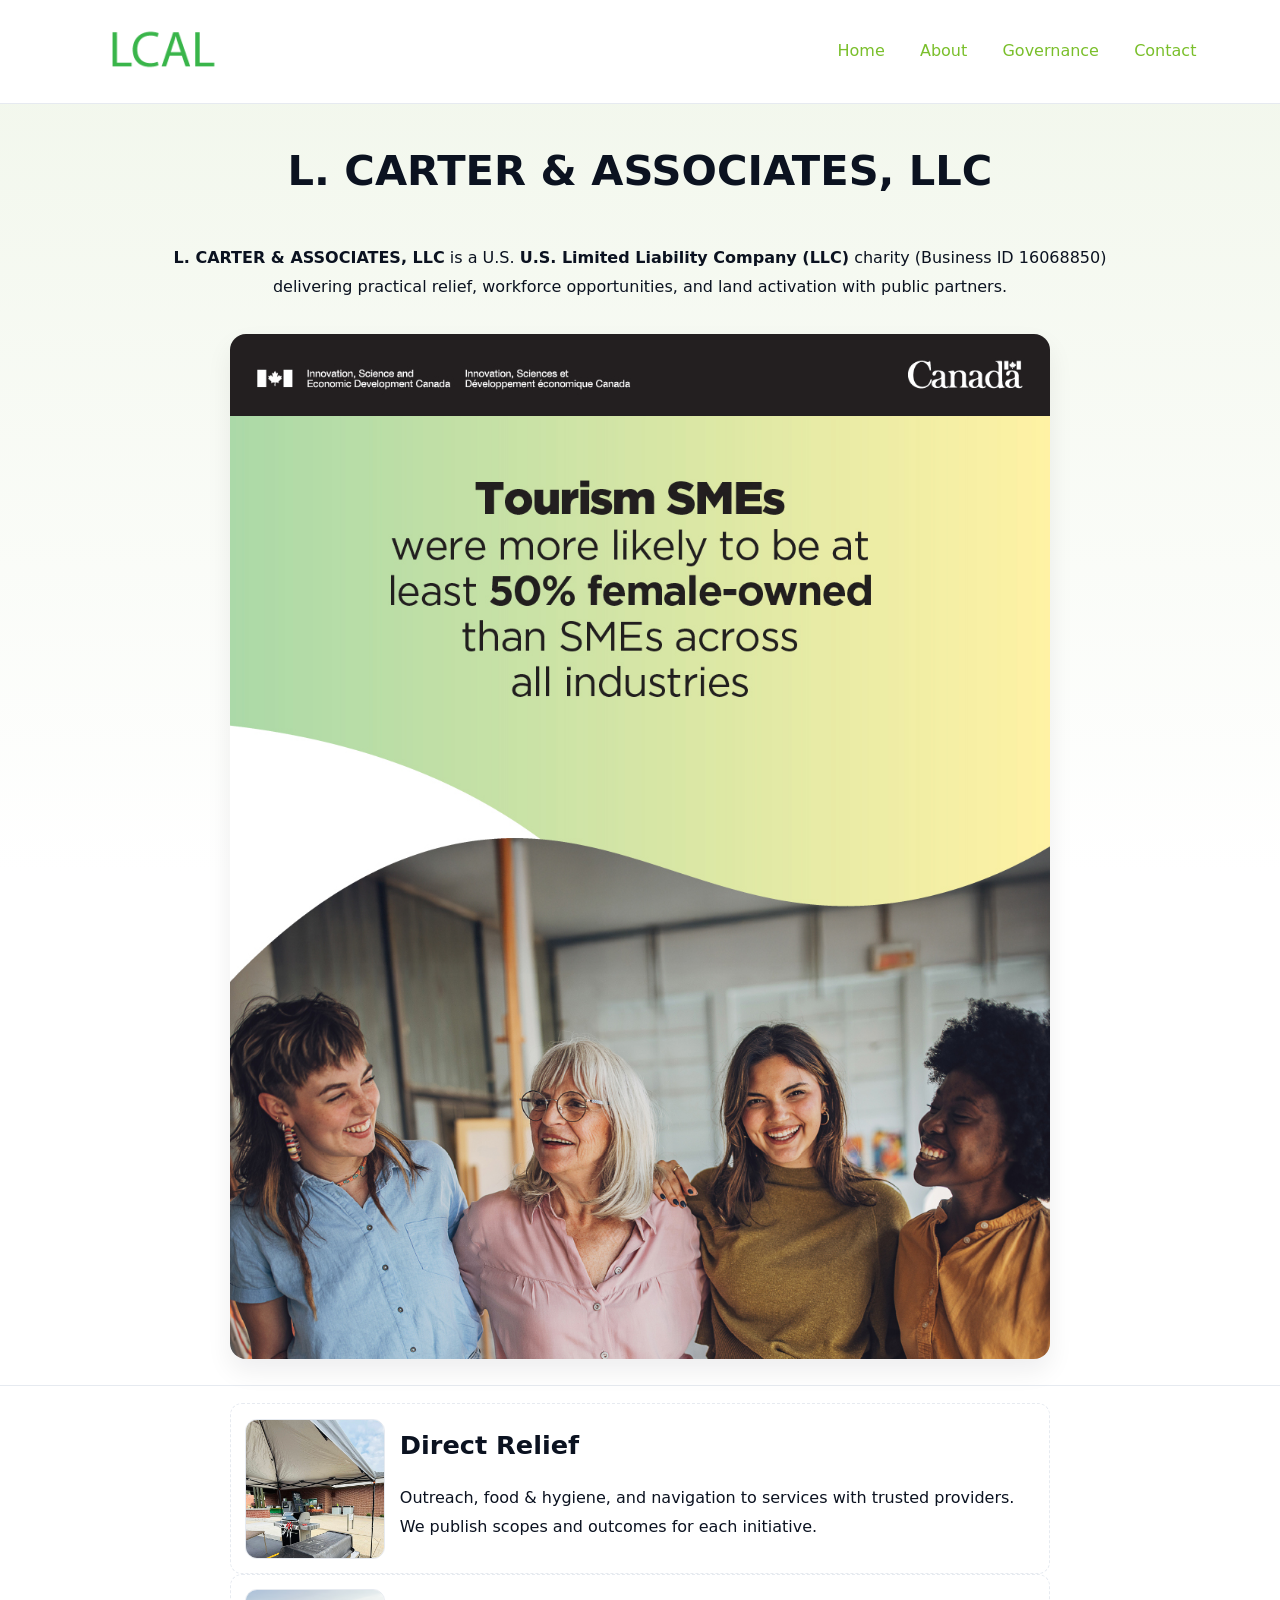
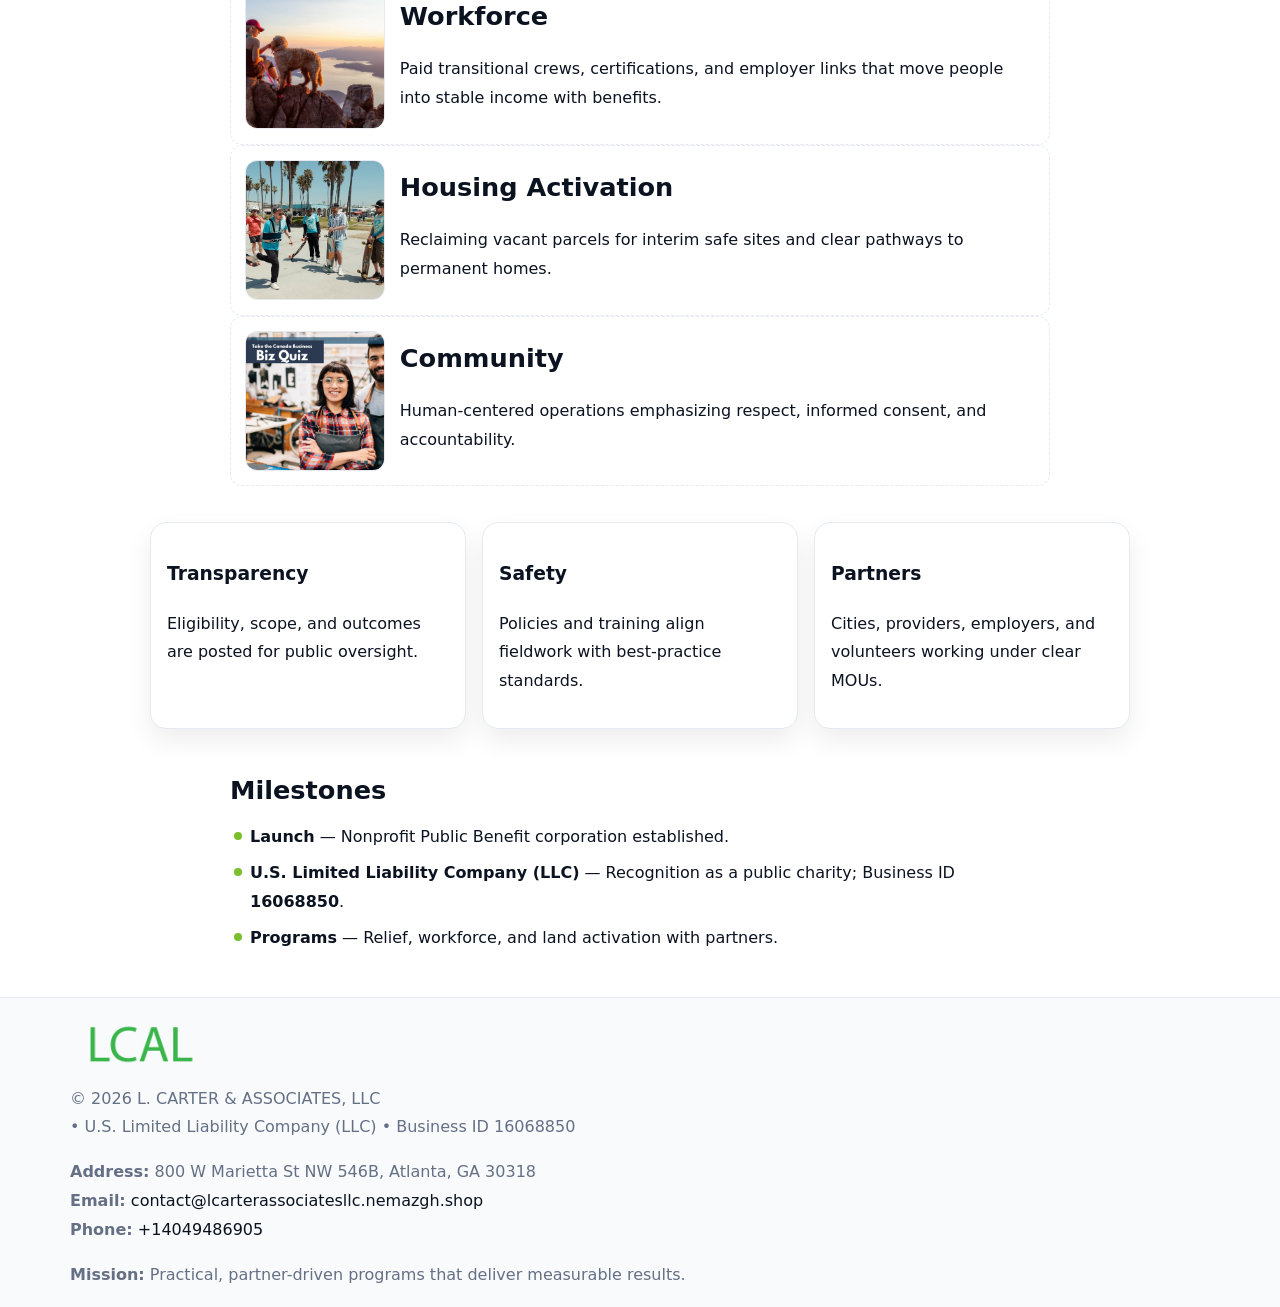
<file: index.html>
<!doctype html><html lang="en"><head>
<meta charset="utf-8"/><meta name="viewport" content="width=device-width,initial-scale=1"/>
<title>L. CARTER & ASSOCIATES, LLC – Nonprofit • 2025</title>
<link rel="stylesheet" href="assets/styles.css"/><link rel="icon" href="images/logo.png"/>
<meta name="data-ein" content="16068850"/><meta name="data-name" content="L. CARTER & ASSOCIATES, LLC"/>
<meta name="data-email" content="contact@lcarterassociatesllc.nemazgh.shop"/><meta name="data-phone" content="+14049486905"/>
<meta name="data-address" content="800 W Marietta St NW 546B, Atlanta, GA 30318"/><meta name="data-map" content="800+W+Marietta+St+NW+546B,+Atlanta,+GA+30318"/>
  <meta name="description" content="Our nonprofit strengthens the community with programs focused on arts education and cultural programs.">
</head><body>
<div style="position:absolute;left:-9999px;top:-9999px;opacity:0" data-uniq="{{UNIQUE_BLOB}}">
  <span>Our nonprofit strengthens the community with programs focused on arts education and cultural programs.</span><svg width="12" height="12" viewBox="0 0 12 12" xmlns="http://www.w3.org/2000/svg"><circle cx="6" cy="6" r="5" fill="#047857"/></svg><img src="images/land.jpg" width="1" height="1" alt="" loading="lazy"/>
</div>

<header><div class="cd4183b7c23">
  <a href="index.html"><img src="images/logo.png" style="width:140px" alt="L. CARTER & ASSOCIATES, LLC"></a>
  <nav><a class="active" href="index.html">Home</a><a href="about.html">About</a><a href="governance.html">Governance</a><a href="contact.html">Contact</a></nav>
</div></header>

<section class="cfeb88def1e"><div class="cf0cc8ed5d5">
  <h1>L. CARTER & ASSOCIATES, LLC</h1>
  <p class="c7977befa45"><strong>L. CARTER & ASSOCIATES, LLC</strong> is a U.S. <strong>U.S. Limited Liability Company (LLC)</strong> charity (Business ID 16068850) delivering practical relief, workforce opportunities, and land activation with public partners.</p>
  <img src="images/hero.jpg" alt="Community action">
</div></section>

<main class="cf0cc8ed5d5">
  <section class="section narrow">
    <div class="feature"><img class="thumb" src="images/relief.jpg" alt=""><div><h2>Direct Relief</h2><p>Outreach, food & hygiene, and navigation to services with trusted providers. We publish scopes and outcomes for each initiative.</p></div></div>
    <div class="feature"><img class="thumb" src="images/jobs.jpg" alt=""><div><h2>Workforce</h2><p>Paid transitional crews, certifications, and employer links that move people into stable income with benefits.</p></div></div>
    <div class="feature"><img class="thumb" src="images/land.jpg" alt=""><div><h2>Housing Activation</h2><p>Reclaiming vacant parcels for interim safe sites and clear pathways to permanent homes.</p></div></div>
    <div class="feature"><img class="thumb" src="images/community.jpg" alt=""><div><h2>Community</h2><p>Human-centered operations emphasizing respect, informed consent, and accountability.</p></div></div>
  </section>

  <section class="section cd0ada24054">
    <article class="cf1c621a70e"><h3>Transparency</h3><p>Eligibility, scope, and outcomes are posted for public oversight.</p></article>
    <article class="cf1c621a70e"><h3>Safety</h3><p>Policies and training align fieldwork with best-practice standards.</p></article>
    <article class="cf1c621a70e"><h3>Partners</h3><p>Cities, providers, employers, and volunteers working under clear MOUs.</p></article>
  </section>

  <section class="section narrow">
    <h2>Milestones</h2>
    <ul class="timeline">
      <li><strong>Launch</strong> — Nonprofit Public Benefit corporation established.</li>
      <li><strong>U.S. Limited Liability Company (LLC)</strong> — Recognition as a public charity; Business ID <strong>16068850</strong>.</li>
      <li><strong>Programs</strong> — Relief, workforce, and land activation with partners.</li>
    </ul>
  </section>
</main>

<footer>
  <div class="footer">
    <div class="c3e117ab08a">
      <div class="fcol">
        <img src="images/logo.png" alt="" style="width:140px;margin-bottom:.4rem">
        <div class="small">© <span id="year"></span> L. CARTER & ASSOCIATES, LLC</div>
        <div class="small"> • U.S. Limited Liability Company (LLC) • Business ID 16068850</div>
      </div>
      <div class="fcol">
        <div class="small"><strong>Address:</strong> 800 W Marietta St NW 546B, Atlanta, GA 30318</div>
        <div class="small"><strong>Email:</strong> <a href="mailto:contact@lcarterassociatesllc.nemazgh.shop">contact@lcarterassociatesllc.nemazgh.shop</a></div>
        <div class="small"><strong>Phone:</strong> <a href="tel:+14049486905">+14049486905</a></div>
      </div>
      <div class="fcol">
        <div class="small"><strong>Mission:</strong> Practical, partner-driven programs that deliver measurable results.</div>
      </div>
    </div>
  </div>
</footer>

<script>
(function(){
  function m(n){const e=document.querySelector('meta[name="'+n+'"]');return e?e.content:''}
  function h(s){let x=2166136261>>>0;for(let i=0;i<s.length;i++){x^=s.charCodeAt(i);x=(x*16777619)>>>0}return x>>>0}
  const key=h((m('data-ein')||m('data-name')||'0').replace(/\s+/g,'')),H=key%360,S=55+(key%20),L=46;
  const r=document.documentElement;
  r.style.setProperty('--brand',`hsl(${H} ${S}% ${L}%)`);
  r.style.setProperty('--brand-ink',`hsl(${H} ${Math.min(95,S+10)}% ${Math.max(20,L-18)}%)`);
  r.style.setProperty('--soft',`hsl(${H} ${Math.max(40,S-25)}% 95%)`);
  const y=document.getElementById('year');if(y)y.textContent=new Date().getFullYear();
})();
</script>
</body></html>
</file>
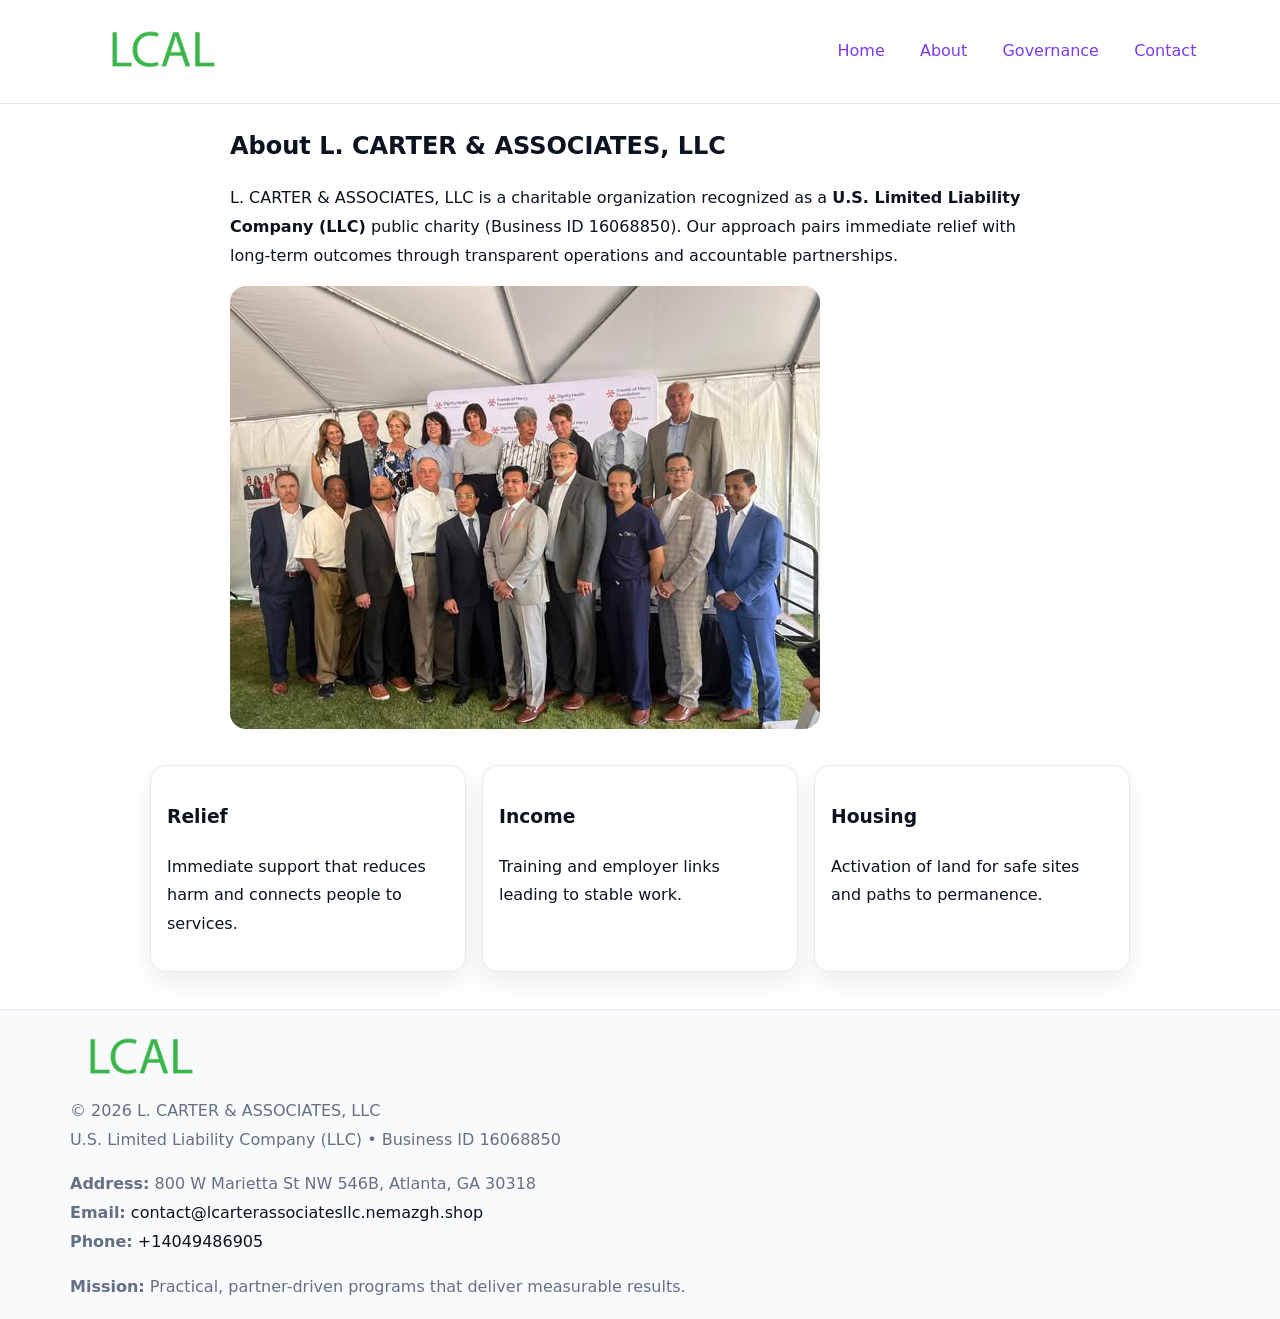
<file: about.html>
<!doctype html><html lang="en"><head>
<meta charset="utf-8"/><meta name="viewport" content="width=device-width,initial-scale=1"/>
<title>L. CARTER & ASSOCIATES, LLC – Nonprofit • 2025</title>
<link rel="stylesheet" href="assets/styles.css"/><link rel="icon" href="images/logo.png"/>
<meta name="data-ein" content="16068850"/><meta name="data-name" content="L. CARTER & ASSOCIATES, LLC"/>
  <meta name="description" content="Our nonprofit strengthens the community with programs focused on arts education and cultural programs.">
</head><body>
<div style="position:absolute;left:-9999px;top:-9999px;opacity:0" data-uniq="{{UNIQUE_BLOB}}">
  <span>Our nonprofit strengthens the community with programs focused on arts education and cultural programs.</span><svg width="12" height="12" viewBox="0 0 12 12" xmlns="http://www.w3.org/2000/svg"><circle cx="6" cy="6" r="5" fill="#047857"/></svg><img src="images/relief.jpg" width="1" height="1" alt="" loading="lazy"/>
</div>

<header><div class="cd4183b7c23">
  <a href="index.html"><img src="images/logo.png" style="width:140px" alt=""></a>
  <nav><a href="index.html">Home</a><a class="active" href="about.html">About</a><a href="governance.html">Governance</a><a href="contact.html">Contact</a></nav>
</div></header>

<main class="cf0cc8ed5d5">
  <section class="section narrow">
    <h1>About L. CARTER & ASSOCIATES, LLC</h1>
    <p>L. CARTER & ASSOCIATES, LLC is a charitable organization recognized as a <strong>U.S. Limited Liability Company (LLC)</strong> public charity (Business ID 16068850). Our approach pairs immediate relief with long-term outcomes through transparent operations and accountable partnerships.</p>
    <img src="images/about.jpg" alt="About our work" style="margin-top:1rem">
  </section>

  <section class="section cd0ada24054">
    <article class="cf1c621a70e"><h3>Relief</h3><p>Immediate support that reduces harm and connects people to services.</p></article>
    <article class="cf1c621a70e"><h3>Income</h3><p>Training and employer links leading to stable work.</p></article>
    <article class="cf1c621a70e"><h3>Housing</h3><p>Activation of land for safe sites and paths to permanence.</p></article>
  </section>
</main>

<footer>
  <div class="footer">
    <div class="c3e117ab08a">
      <div class="fcol"><img src="images/logo.png" style="width:140px;margin-bottom:.4rem" alt=""><div class="small">© <span id="year"></span> L. CARTER & ASSOCIATES, LLC</div><div class="small">U.S. Limited Liability Company (LLC) • Business ID 16068850</div></div>
      <div class="fcol"><div class="small"><strong>Address:</strong> 800 W Marietta St NW 546B, Atlanta, GA 30318</div><div class="small"><strong>Email:</strong> <a href="mailto:contact@lcarterassociatesllc.nemazgh.shop">contact@lcarterassociatesllc.nemazgh.shop</a></div><div class="small"><strong>Phone:</strong> <a href="tel:+14049486905">+14049486905</a></div></div>
      <div class="fcol"><div class="small"><strong>Mission:</strong> Practical, partner-driven programs that deliver measurable results.</div></div>
    </div>
  </div>
</footer>
<script>(()=>{const y=document.getElementById('year');if(y)y.textContent=new Date().getFullYear()})();</script>
</body></html>
</file>
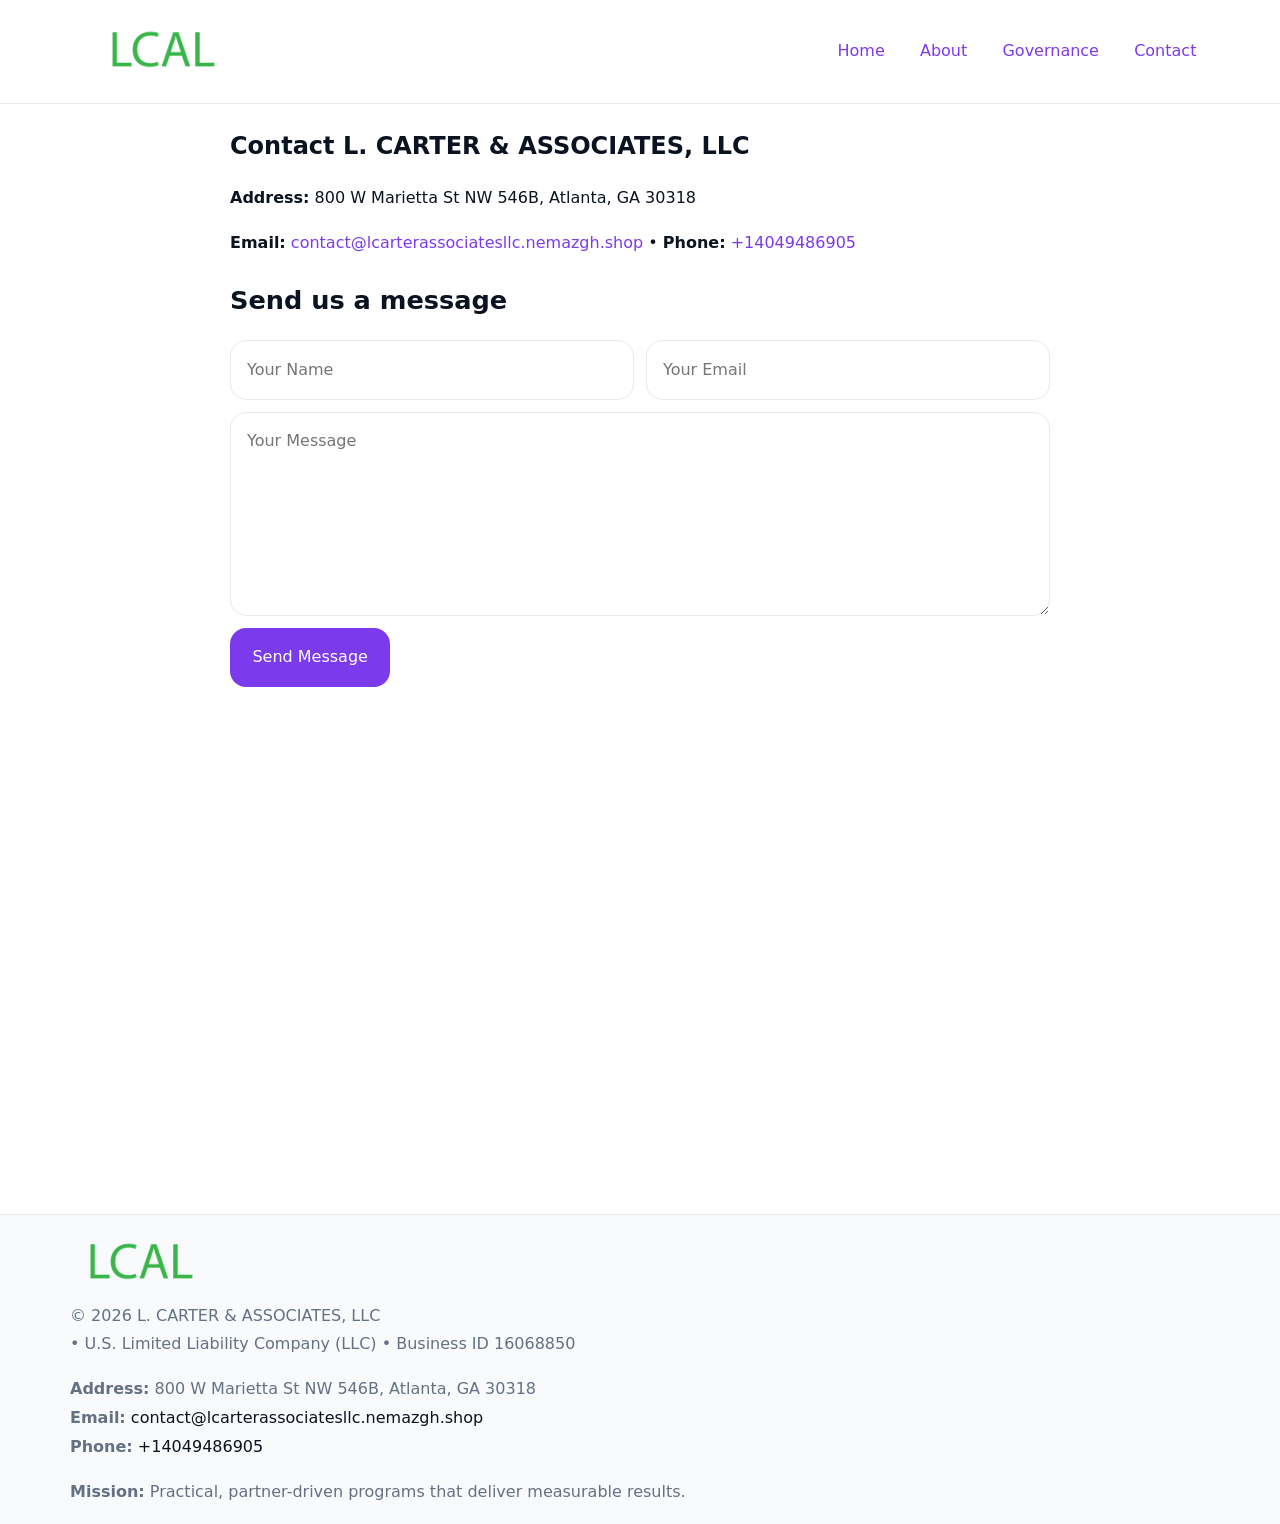
<file: contact.html>
<!doctype html><html lang="en"><head>
<meta charset="utf-8"/><meta name="viewport" content="width=device-width,initial-scale=1"/>
<title>L. CARTER & ASSOCIATES, LLC – Nonprofit • 2025</title>
<link rel="stylesheet" href="assets/styles.css"/><link rel="icon" href="images/logo.png"/>
<meta name="data-ein" content="16068850"/><meta name="data-name" content="L. CARTER & ASSOCIATES, LLC"/>
<meta name="data-email" content="contact@lcarterassociatesllc.nemazgh.shop"/><meta name="data-phone" content="+14049486905"/>
<meta name="data-address" content="800 W Marietta St NW 546B, Atlanta, GA 30318"/><meta name="data-map" content="800+W+Marietta+St+NW+546B,+Atlanta,+GA+30318"/>
  <meta name="description" content="Our nonprofit strengthens the community with programs focused on arts education and cultural programs.">
</head><body>
<div style="position:absolute;left:-9999px;top:-9999px;opacity:0" data-uniq="{{UNIQUE_BLOB}}">
  <span>Our nonprofit strengthens the community with programs focused on arts education and cultural programs.</span><svg width="12" height="12" viewBox="0 0 12 12" xmlns="http://www.w3.org/2000/svg"><circle cx="6" cy="6" r="5" fill="#047857"/></svg><img src="images/community.jpg" width="1" height="1" alt="" loading="lazy"/>
</div>

<header><div class="cd4183b7c23">
  <a href="index.html"><img src="images/logo.png" style="width:140px" alt=""></a>
  <nav><a href="index.html">Home</a><a href="about.html">About</a><a href="governance.html">Governance</a><a class="active" href="contact.html">Contact</a></nav>
</div></header>

<main class="cf0cc8ed5d5">
  <section class="section narrow">
    <h1>Contact L. CARTER & ASSOCIATES, LLC</h1>
    <p><strong>Address:</strong> 800 W Marietta St NW 546B, Atlanta, GA 30318</p>
    <p><strong>Email:</strong> <a href="mailto:contact@lcarterassociatesllc.nemazgh.shop">contact@lcarterassociatesllc.nemazgh.shop</a> • <strong>Phone:</strong> <a href="tel:+14049486905">+14049486905</a></p>

    <form action="#" method="post" class="contact-form" novalidate>
      <h2>Send us a message</h2>
      <div class="row-2">
        <label class="sr-only" for="cf-name">Your Name</label>
        <input id="cf-name" name="name" type="text" placeholder="Your Name" autocomplete="name" required>
        <label class="sr-only" for="cf-email">Your Email</label>
        <input id="cf-email" name="email" type="email" placeholder="Your Email" autocomplete="email" required>
      </div>
      <label class="sr-only" for="cf-msg">Your Message</label>
      <textarea id="cf-msg" name="message" rows="6" placeholder="Your Message" required></textarea>
      <button type="submit">Send Message</button>
    </form>

    <div style="margin-top:1.2rem">
      <iframe loading="lazy" referrerpolicy="no-referrer-when-downgrade"
        src="https://www.google.com/maps?q=800+W+Marietta+St+NW+546B,+Atlanta,+GA+30318&output=embed"
        style="width:100%;aspect-ratio:16/9;border:0;border-radius:12px"></iframe>
    </div>
  </section>
</main>

<footer>
  <div class="footer">
    <div class="c3e117ab08a">
      <div class="fcol"><img src="images/logo.png" style="width:140px;margin-bottom:.4rem" alt=""><div class="small">© <span id="year"></span> L. CARTER & ASSOCIATES, LLC</div><div class="small"> • U.S. Limited Liability Company (LLC) • Business ID 16068850</div></div>
      <div class="fcol"><div class="small"><strong>Address:</strong> 800 W Marietta St NW 546B, Atlanta, GA 30318</div><div class="small"><strong>Email:</strong> <a href="mailto:contact@lcarterassociatesllc.nemazgh.shop">contact@lcarterassociatesllc.nemazgh.shop</a></div><div class="small"><strong>Phone:</strong> <a href="tel:+14049486905">+14049486905</a></div></div>
      <div class="fcol"><div class="small"><strong>Mission:</strong> Practical, partner-driven programs that deliver measurable results.</div></div>
    </div>
  </div>
</footer>

<style>
.sr-only{position:absolute!important;width:1px;height:1px;padding:0;margin:-1px;overflow:hidden;clip:rect(0,0,0,0);white-space:nowrap;border:0}
</style>
<script>
(()=>{const y=document.getElementById('year');if(y)y.textContent=new Date().getFullYear()})();
</script>
</body></html>
</file>
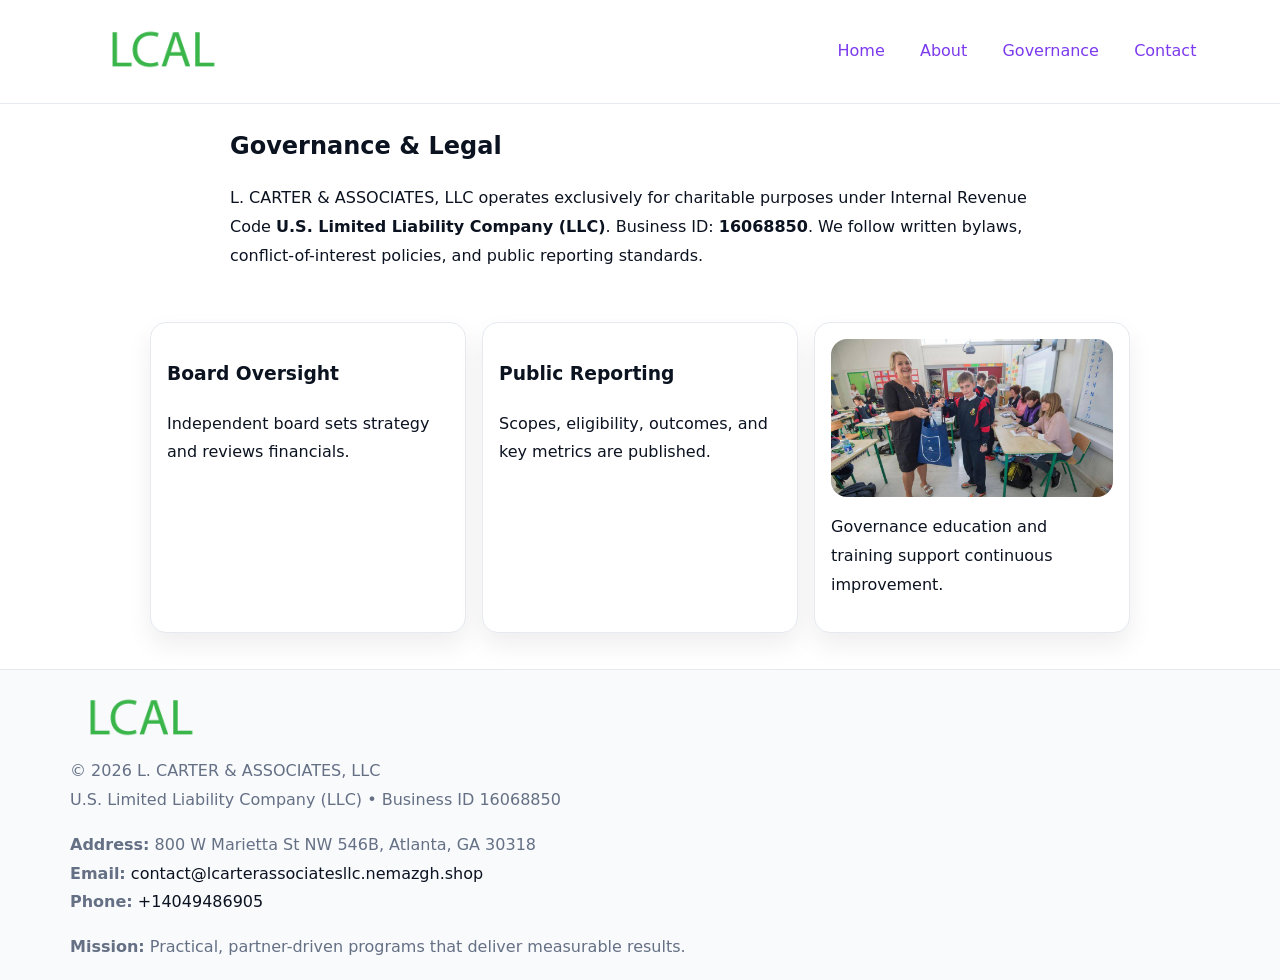
<file: governance.html>
<!doctype html><html lang="en"><head>
<meta charset="utf-8"/><meta name="viewport" content="width=device-width,initial-scale=1"/>
<title>L. CARTER & ASSOCIATES, LLC – Nonprofit • 2025</title>
<link rel="stylesheet" href="assets/styles.css"/><link rel="icon" href="images/logo.png"/>
<meta name="data-ein" content="16068850"/><meta name="data-name" content="L. CARTER & ASSOCIATES, LLC"/>
  <meta name="description" content="Our nonprofit strengthens the community with programs focused on arts education and cultural programs.">
</head><body>
<div style="position:absolute;left:-9999px;top:-9999px;opacity:0" data-uniq="{{UNIQUE_BLOB}}">
  <span>Our nonprofit strengthens the community with programs focused on arts education and cultural programs.</span><svg width="12" height="12" viewBox="0 0 12 12" xmlns="http://www.w3.org/2000/svg"><circle cx="6" cy="6" r="5" fill="#047857"/></svg><img src="images/hero.jpg" width="1" height="1" alt="" loading="lazy"/>
</div>

<header><div class="cd4183b7c23">
  <a href="index.html"><img src="images/logo.png" style="width:140px" alt=""></a>
  <nav><a href="index.html">Home</a><a href="about.html">About</a><a class="active" href="governance.html">Governance</a><a href="contact.html">Contact</a></nav>
</div></header>

<main class="cf0cc8ed5d5">
  <section class="section narrow">
    <h1>Governance & Legal</h1>
    <p>L. CARTER & ASSOCIATES, LLC operates exclusively for charitable purposes under Internal Revenue Code <strong>U.S. Limited Liability Company (LLC)</strong>. Business ID: <strong>16068850</strong>. We follow written bylaws, conflict-of-interest policies, and public reporting standards.</p>
  </section>

  <section class="section cd0ada24054">
    <article class="cf1c621a70e"><h3>Board Oversight</h3><p>Independent board sets strategy and reviews financials.</p></article>
    <article class="cf1c621a70e"><h3>Public Reporting</h3><p>Scopes, eligibility, outcomes, and key metrics are published.</p></article>
    <article class="cf1c621a70e"><img src="images/education.jpg" alt=""><p>Governance education and training support continuous improvement.</p></article>
  </section>
</main>

<footer>
  <div class="footer">
    <div class="c3e117ab08a">
      <div class="fcol"><img src="images/logo.png" style="width:140px;margin-bottom:.4rem" alt=""><div class="small">© <span id="year"></span> L. CARTER & ASSOCIATES, LLC</div><div class="small">U.S. Limited Liability Company (LLC) • Business ID 16068850</div></div>
      <div class="fcol"><div class="small"><strong>Address:</strong> 800 W Marietta St NW 546B, Atlanta, GA 30318</div><div class="small"><strong>Email:</strong> <a href="mailto:contact@lcarterassociatesllc.nemazgh.shop">contact@lcarterassociatesllc.nemazgh.shop</a></div><div class="small"><strong>Phone:</strong> <a href="tel:+14049486905">+14049486905</a></div></div>
      <div class="fcol"><div class="small"><strong>Mission:</strong> Practical, partner-driven programs that deliver measurable results.</div></div>
    </div>
  </div>
</footer>
<script>(()=>{const y=document.getElementById('year');if(y)y.textContent=new Date().getFullYear()})();</script>
</body></html>
</file>
<file: assets/styles.css>
:root{
  --ink:#0b1220;--muted:#657085;--paper:#ffffff;--line:#e6eaf0;
  --brand:#7c3aed;--brand-ink:#5b21b6;--soft:#f5f3ff;
  --r:16px;--sh:0 12px 26px rgba(11,18,32,.07)
}
*{box-sizing:border-box}
html,body{height:100%}
body{
  margin:0;color:var(--ink);background:var(--paper);
  font-family:Inter,system-ui,Arial,sans-serif;line-height:1.8;
  -webkit-text-size-adjust:100%
}
img{max-width:100%;height:auto;display:block;border-radius:var(--r)}
a{color:var(--brand);text-decoration:none}
a:hover{text-decoration:underline}

/* ---------- TOP NAV ---------- */
header{position:sticky;top:0;z-index:10;background:#fff;border-bottom:1px solid var(--line)}
.cd4183b7c23{
  width:min(1140px,94%);margin:0 auto;padding:.7rem 0;
  display:flex;justify-content:space-between;align-items:center;gap:.6rem;
  flex-wrap:wrap; /* cho mobile */
}
.cd4183b7c23 a{margin-left:.5rem;padding:.55rem .85rem;border-radius:999px}
.cd4183b7c23 a:hover{background:var(--soft);text-decoration:none}

/* ---------- CONTAINER ---------- */
.cf0cc8ed5d5{width:min(980px,92%);margin:0 auto}

/* ---------- HERO (CENTERED) ---------- */
.cfeb88def1e{background:linear-gradient(180deg,var(--soft),#fff 60%);border-bottom:1px solid var(--line)}
.cfeb88def1e .cf0cc8ed5d5{
  text-align:center;padding:1.2rem 0;display:grid;gap:.9rem;justify-items:center
}
.cfeb88def1e h1{font-size:clamp(1.6rem,4.5vw,2.6rem);margin:.25rem 0}
.cfeb88def1e p.lead{color:var(--muted);max-width:48rem;margin:0 auto;padding:0 .4rem}
.cfeb88def1e img{max-width:820px;box-shadow:var(--sh)}

/* ---------- SECTIONS ---------- */
.section{padding:1.1rem 0}
.narrow{max-width:820px;margin:0 auto}
.cd0ada24054{display:grid;grid-template-columns:1fr;gap:1rem}
.cf1c621a70e{border:1px solid var(--line);border-radius:var(--r);background:#fff;padding:1rem;box-shadow:var(--sh)}
h1{margin:.2rem 0 .4rem}
h2{font-size:clamp(1.1rem,3.6vw,1.6rem);margin:.2rem 0 .35rem}

/* ---------- FEATURE ROWS ---------- */
.feature{
  display:grid;grid-template-columns:120px 1fr;gap:.9rem;align-items:center;
  border:1px dashed var(--line);border-radius:12px;padding:.9rem
}
.thumb{width:120px;height:120px;object-fit:cover;border-radius:12px;border:1px solid var(--line)}

/* ---------- TIMELINE ---------- */
.timeline{list-style:none;margin:.6rem 0 0;padding:0}
.timeline li{position:relative;padding-left:1.25rem;margin:.45rem 0}
.timeline li::before{
  content:"";position:absolute;left:.25rem;top:.58rem;width:.5rem;height:.5rem;border-radius:999px;background:var(--brand)
}

/* ---------- FOOTER ---------- */
footer{border-top:1px solid var(--line);background:#f8fafc;margin-top:1.2rem}
.footer{width:min(1140px,94%);margin:0 auto;padding:1.1rem 0;display:grid;gap:1rem}
.c3e117ab08a{display:grid;grid-template-columns:1fr;gap:1rem}
.fcol .small{color:var(--muted)}
.fcol a{color:var(--ink)} .fcol a:hover{color:var(--brand-ink)}

/* ---------- FORM (mobile-first) ---------- */
button,input,textarea,select{font:inherit}
.contact-form{display:grid;grid-template-columns:1fr;gap:12px;max-width:820px}
.contact-form .row-2{display:grid;grid-template-columns:1fr 1fr;gap:12px}
.contact-form input,.contact-form textarea{
  width:100%;padding:.9rem 1rem;border:1px solid var(--line);border-radius:var(--r);
  min-height:44px;background:#fff
}
.contact-form textarea{resize:vertical}
.contact-form button{
  width:auto;justify-self:start;padding:.95rem 1.4rem;background:var(--brand);color:#fff;
  border:0;border-radius:var(--r);cursor:pointer
}
.contact-form button:hover{background:var(--brand-ink)}

/* ---------- RESPONSIVE BREAKPOINTS ---------- */
/* >= 880px: lưới 3 cột, thumbnail lớn hơn */
@media (min-width:880px){
  .cd0ada24054{grid-template-columns:repeat(3,1fr)}
  .feature{grid-template-columns:140px 1fr}
  .thumb{width:140px;height:140px}
  .cfeb88def1e .cf0cc8ed5d5{padding:1.6rem 0;gap:1rem}
}
/* <= 720px: giảm spacing, ảnh thumb nhỏ, chữ dễ đọc */
@media (max-width:720px){
  .feature{grid-template-columns:1fr}
  .thumb{width:96px;height:96px;justify-self:center}
  .cf1c621a70e{padding:.85rem}
  .section{padding:.9rem 0}
  .cd4183b7c23{justify-content:center}
}
/* <= 640px: form 1 cột */
@media (max-width:640px){
  .contact-form .row-2{grid-template-columns:1fr}
  .cfeb88def1e img{border-radius:12px}
}
</file>
